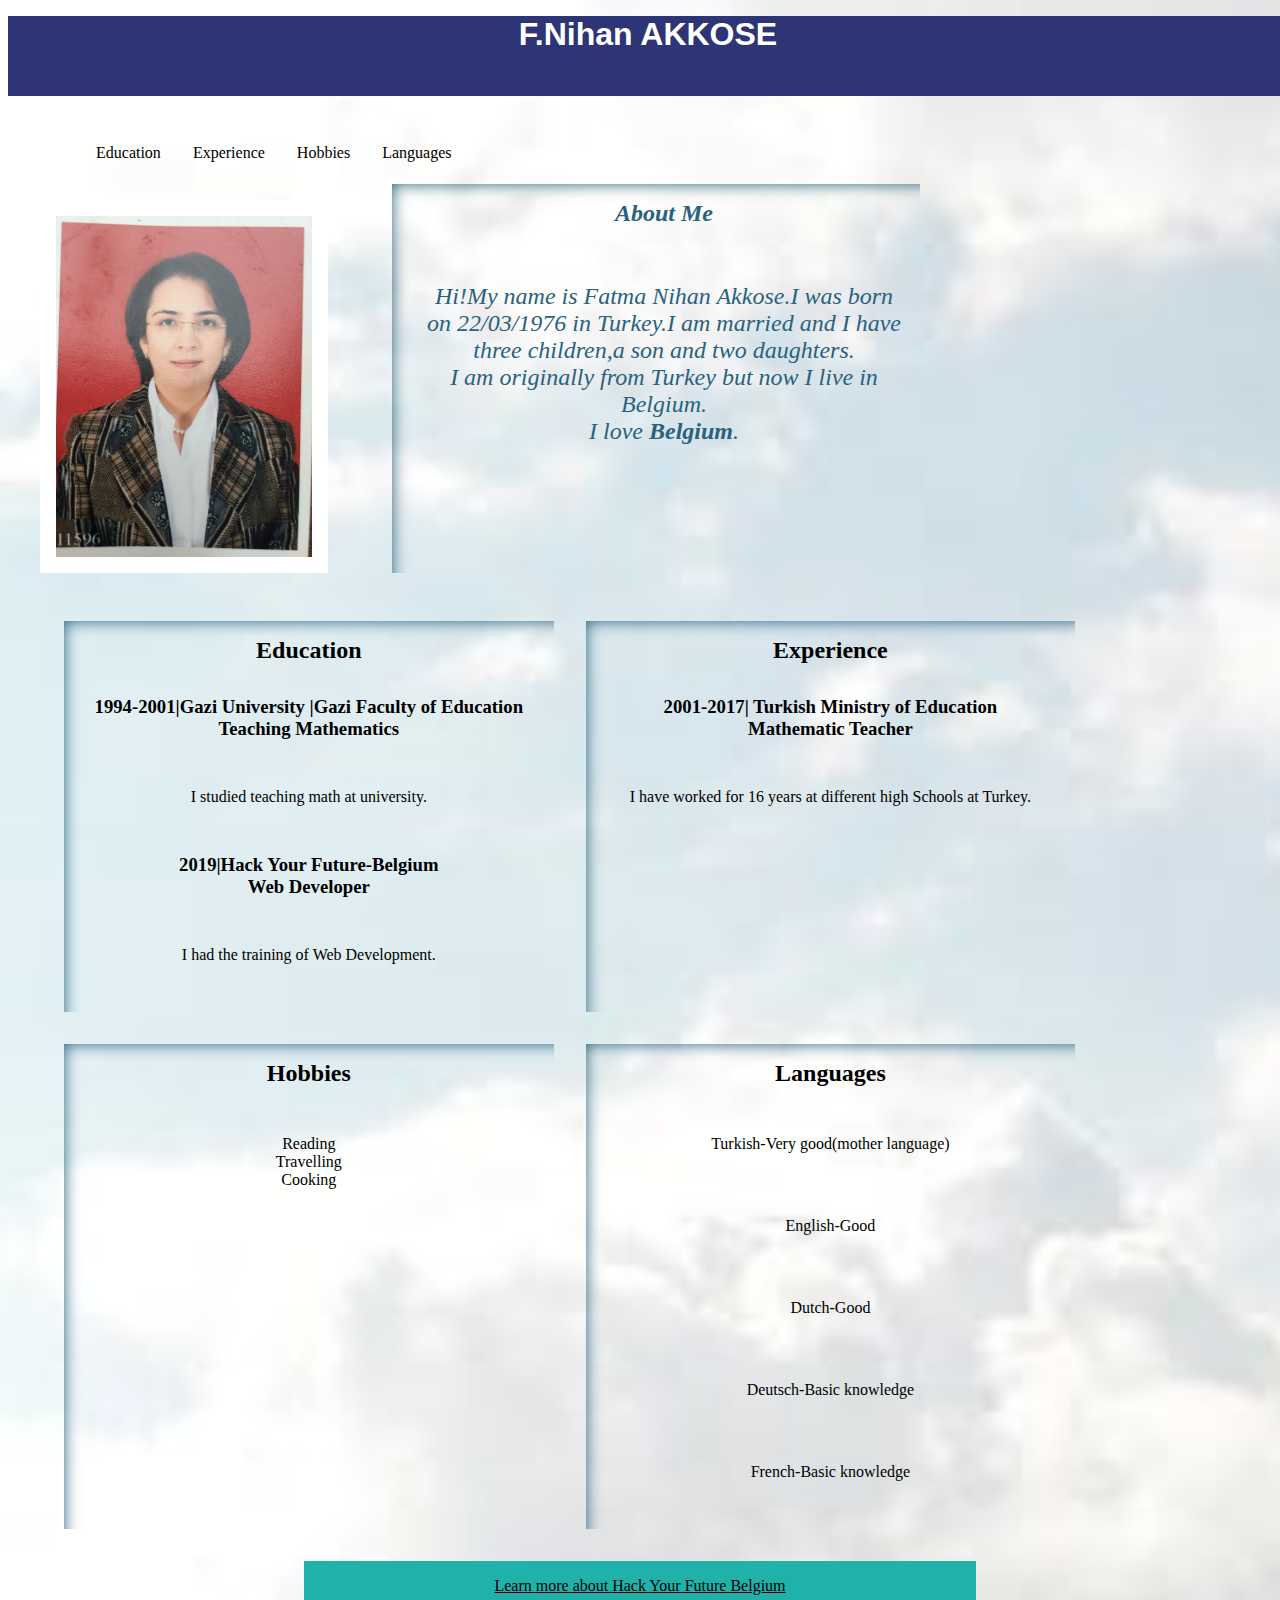
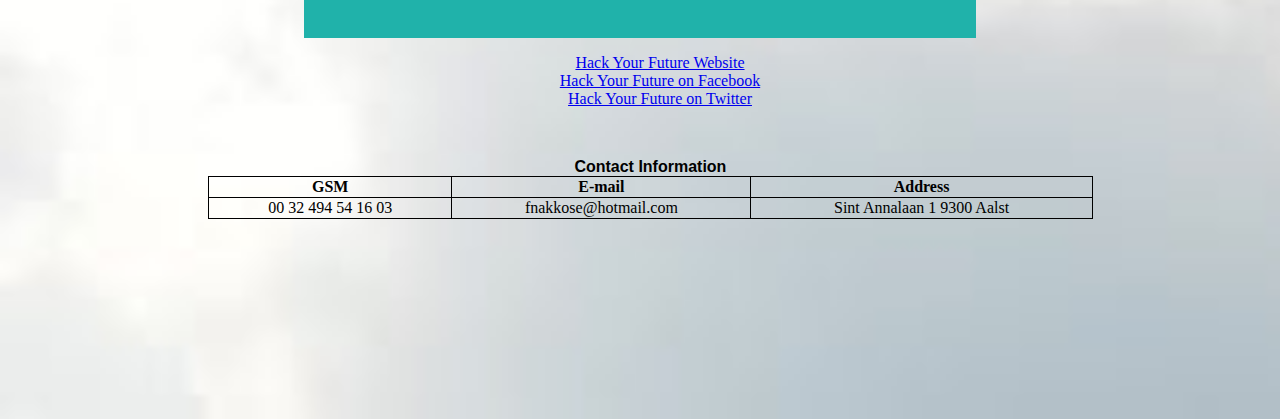
<file: Week3/html-css-week3-homework/index.html>
<!DOCTYPE html>
<html>
  <head>
    <meta charset="utf-8" />
    <title>Welcome to My Website</title>
    <link rel="stylesheet" href="style.css" type="text/css" />
    <meta name="viewport" content="width=device-width,initial-scale=1.0" />
  </head>
  <body>
    <header>
      <h1><span>F.Nihan AKKOSE</span></h1>
    </header>

    <nav>
      <ul>
        <li>Education</li>
        <li>Experience</li>
        <li>Hobbies</li>
        <li>Languages</li>
      </ul>
    </nav>
    <div class="container">
      <div id="image1">
        <img src="./photo.jpg" class="image1" alt="Nihan Akkose" />
      </div>

      <div id="aboutme">
        <h2>About Me</h2>
        <p>
          Hi!My name is Fatma Nihan Akkose.I was born on 22/03/1976 in Turkey.I
          am married and I have three children,a son and two daughters.<br />I
          am originally from Turkey but now I live in Belgium.<br />I love
          <strong>Belgium</strong>.
        </p>
      </div>
    </div>
    <div>
      <ul id="skills">
        <li class="contents">
          <h2>Education</h2>
          <h3>
            1994-2001|Gazi University |Gazi Faculty of Education<br />Teaching
            Mathematics
          </h3>
          <p>I studied teaching math at university.</p>
          <h3>2019|Hack Your Future-Belgium<br />Web Developer</h3>
          <p>I had the training of Web Development.</p>
          <img />
        </li>

        <li class="contents">
          <h2>Experience</h2>
          <h3>
            2001-2017| Turkish Ministry of Education<br />Mathematic Teacher
          </h3>
          <p>I have worked for 16 years at different high Schools at Turkey.</p>
        </li>

        <li class="contents">
          <h2>Hobbies</h2>
          <p>
            Reading<br />
            Travelling<br />
            Cooking
          </p>
        </li>

        <li class="contents">
          <h2>Languages</h2>
          <p>Turkish-Very good(mother language)</p>
          <p>English-Good</p>
          <p>Dutch-Good</p>
          <p>Deutsch-Basic knowledge</p>
          <p>French-Basic knowledge</p>
        </li>
      </ul>
    </div>

    <a href="https://hackyourfuture.be/" class="hack1" target="_blank">
      Learn more about Hack Your Future Belgium</a >
    <ul>
      <li>
        <a href="https://hackyourfuture.be/" target="_blank"
          >Hack Your Future Website</a>
      </li>
      <li>
        <a href="https://www.facebook.com/HackYFutureBE/" target="_blank"
          >Hack Your Future on Facebook</a >
      </li>
      <li>
        <a href="https://twitter.com/hackyfuturebe" target="_blank"
          >Hack Your Future on Twitter</a>
      </li>
    </ul>
  </body>
  <footer>
    <table style="width:70%">
      <caption class="info">
        Contact Information
      </caption>
      <tr>
        <th>GSM</th>
        <th>E-mail</th>
        <th>Address</th>
      </tr>
      <tr>
        <td>00 32 494 54 16 03</td>
        <td>fnakkose@hotmail.com</td>
        <td>Sint Annalaan 1 9300 Aalst</td>
      </tr>
    </table>
  </footer>
</html>
</file>
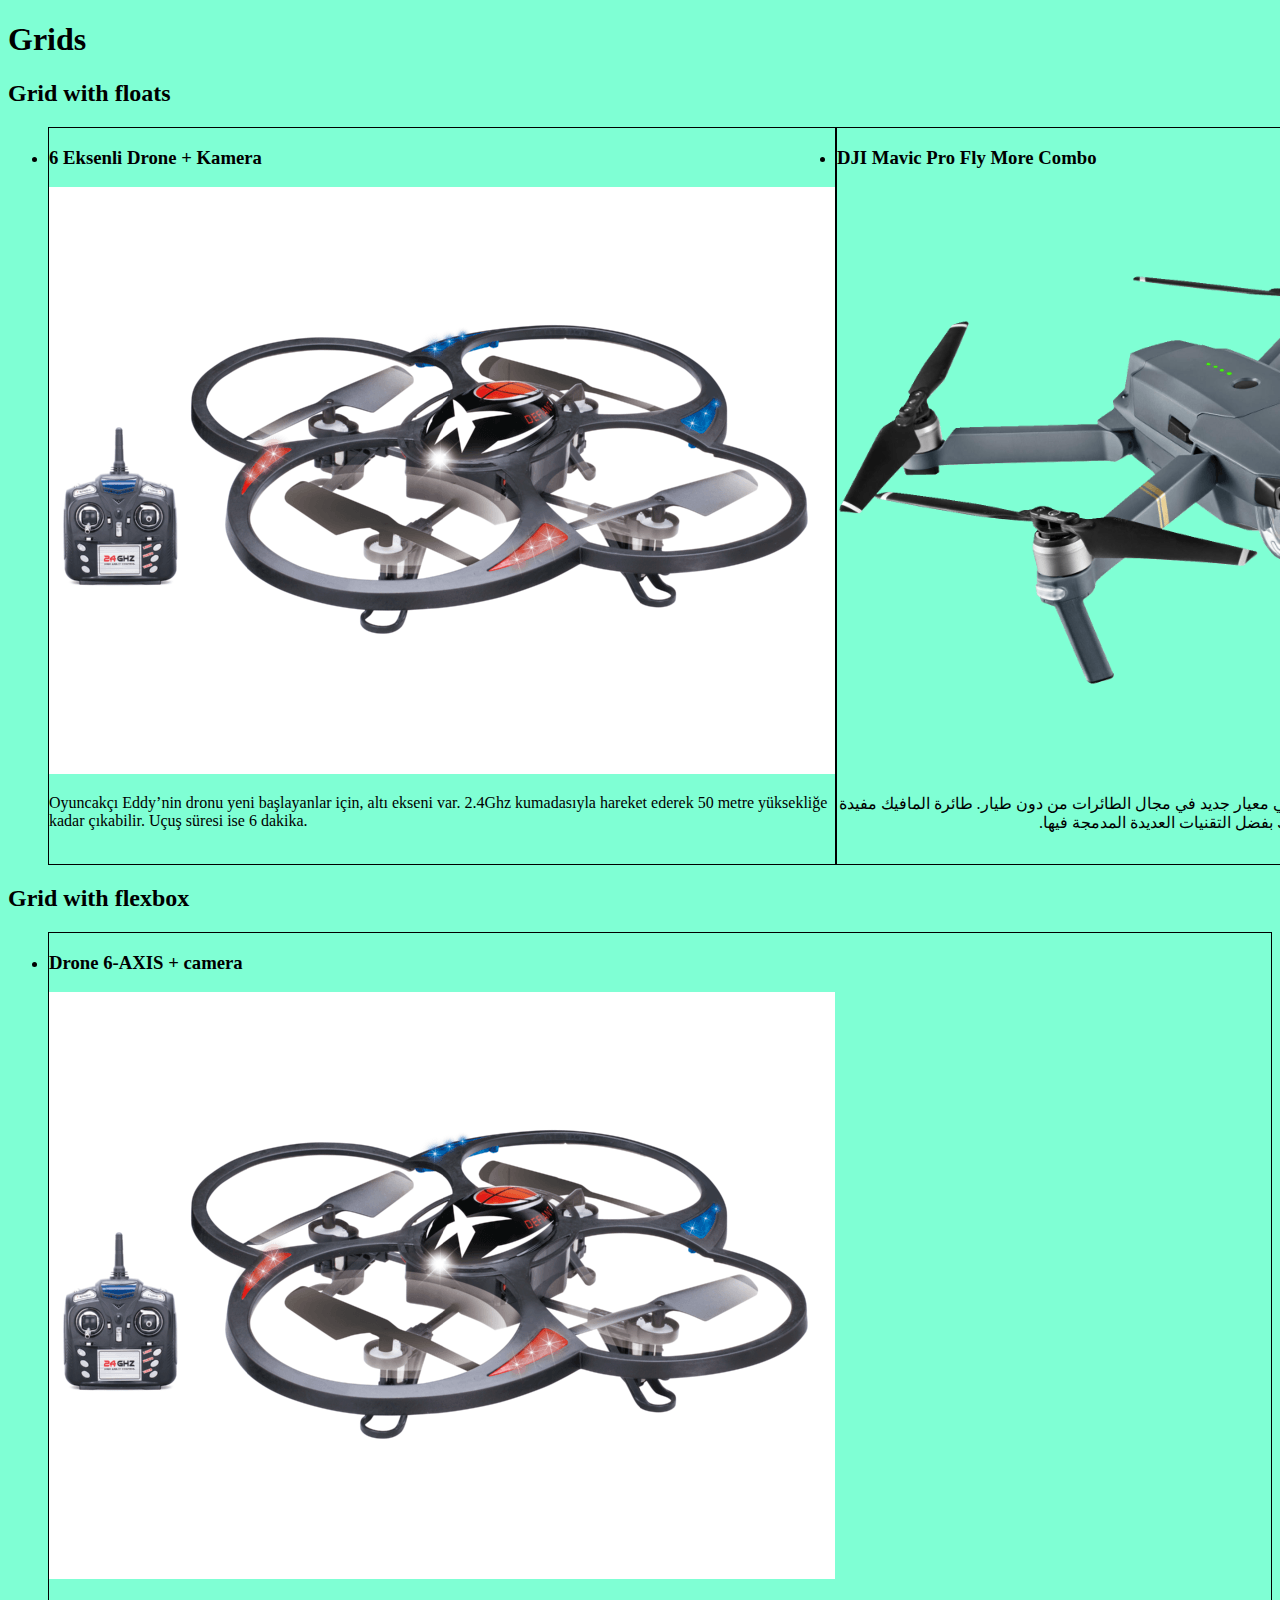
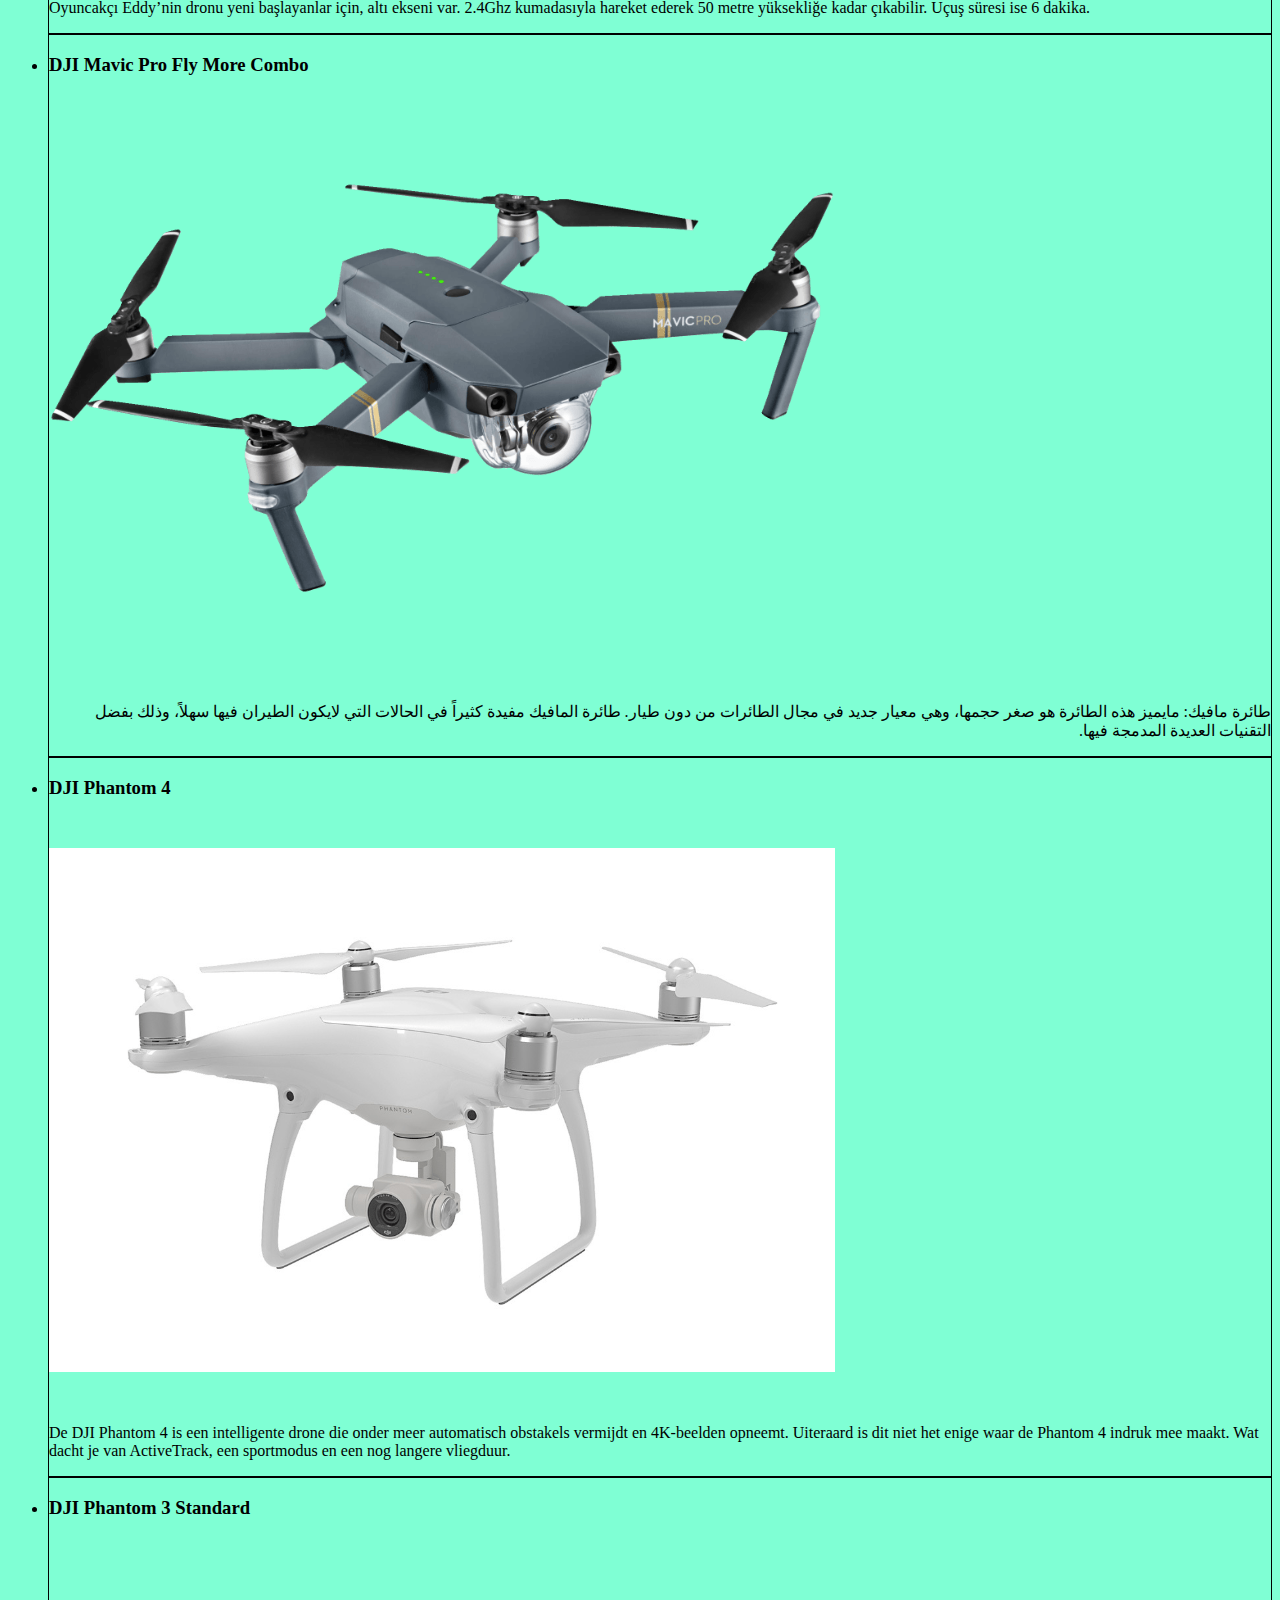
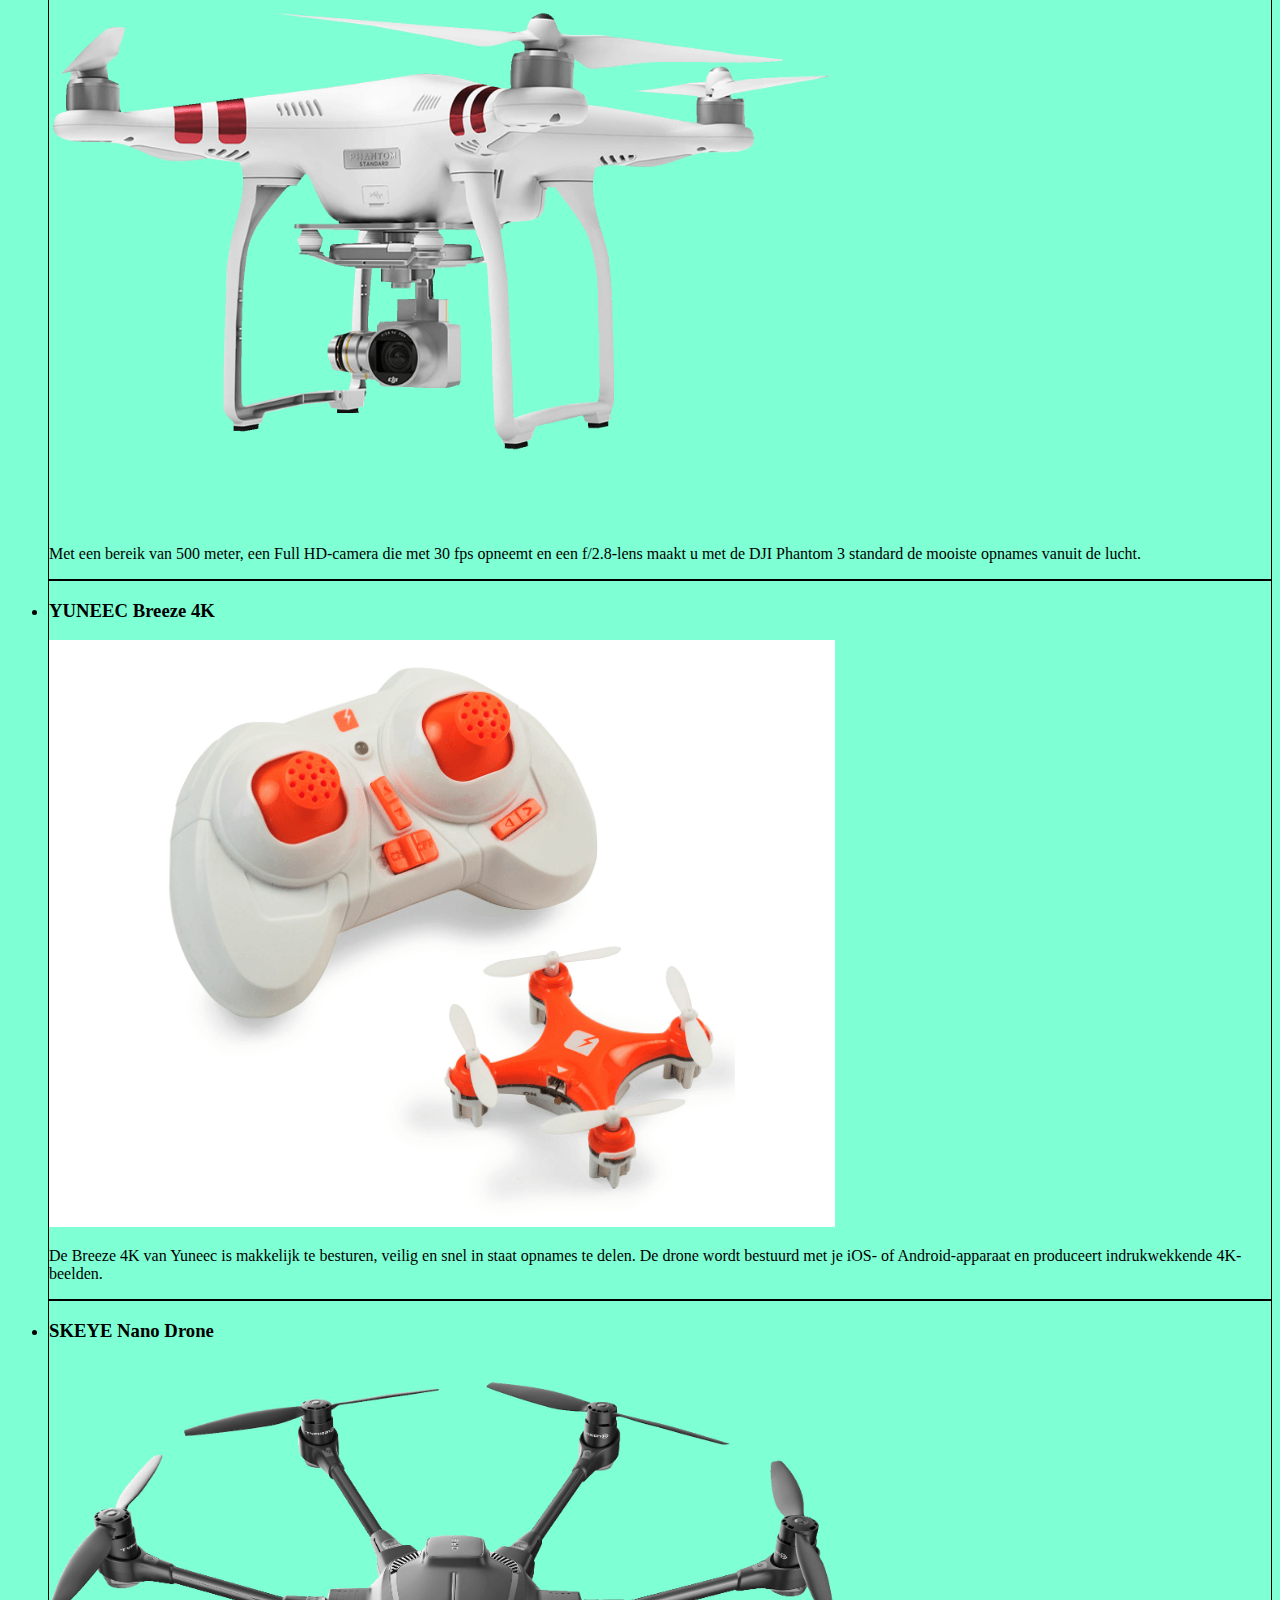
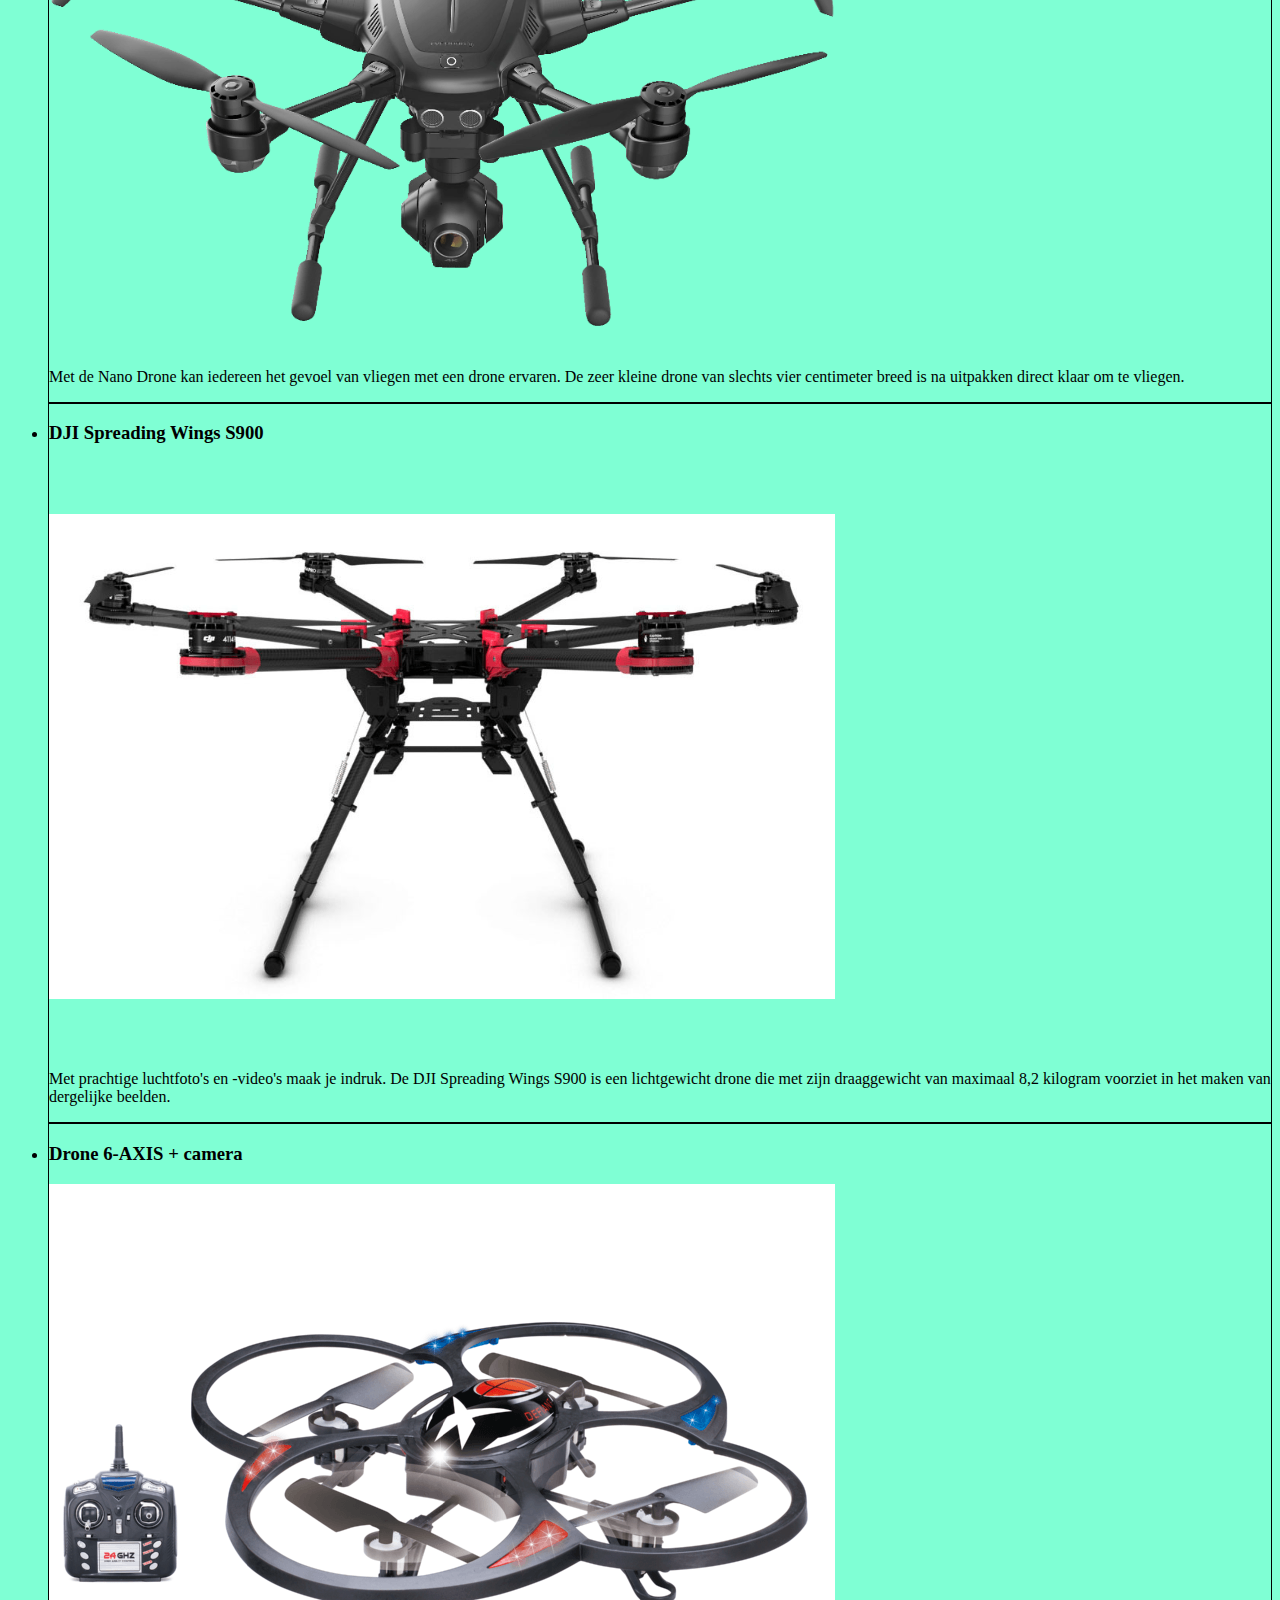
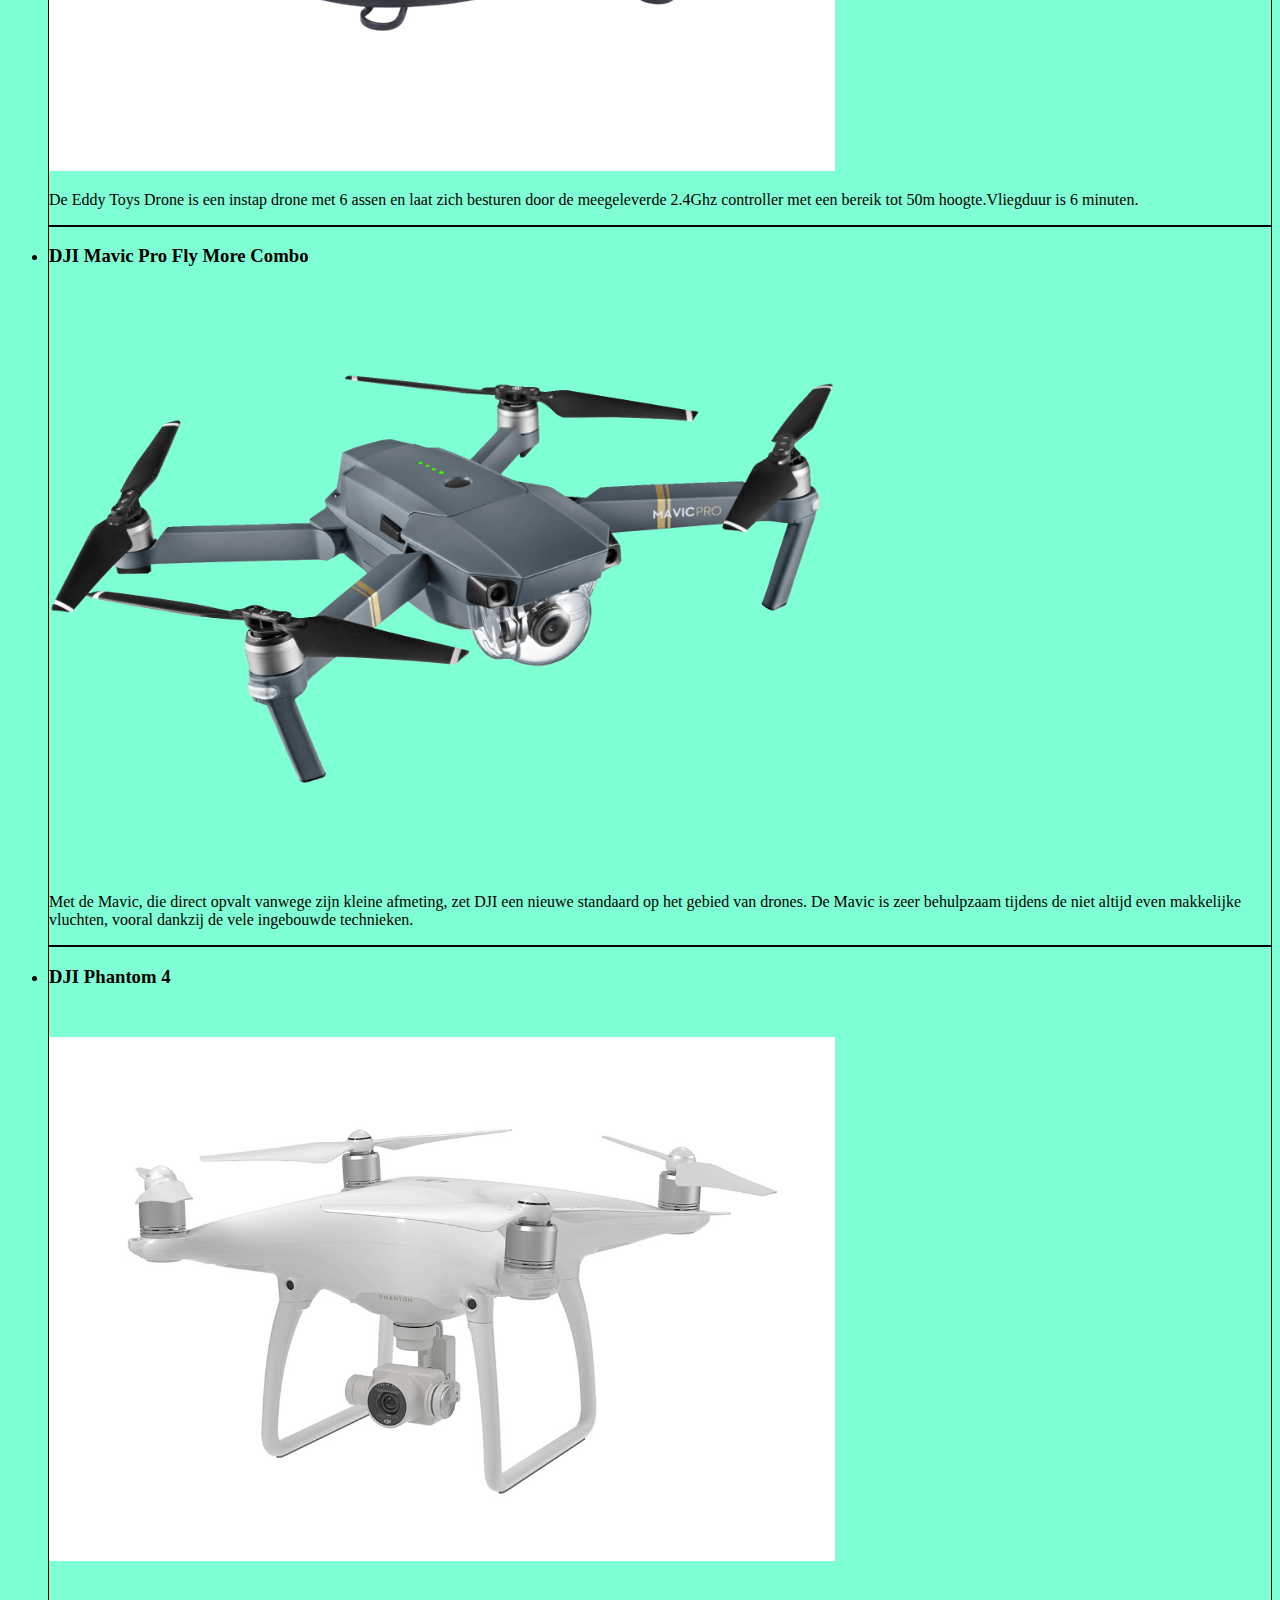
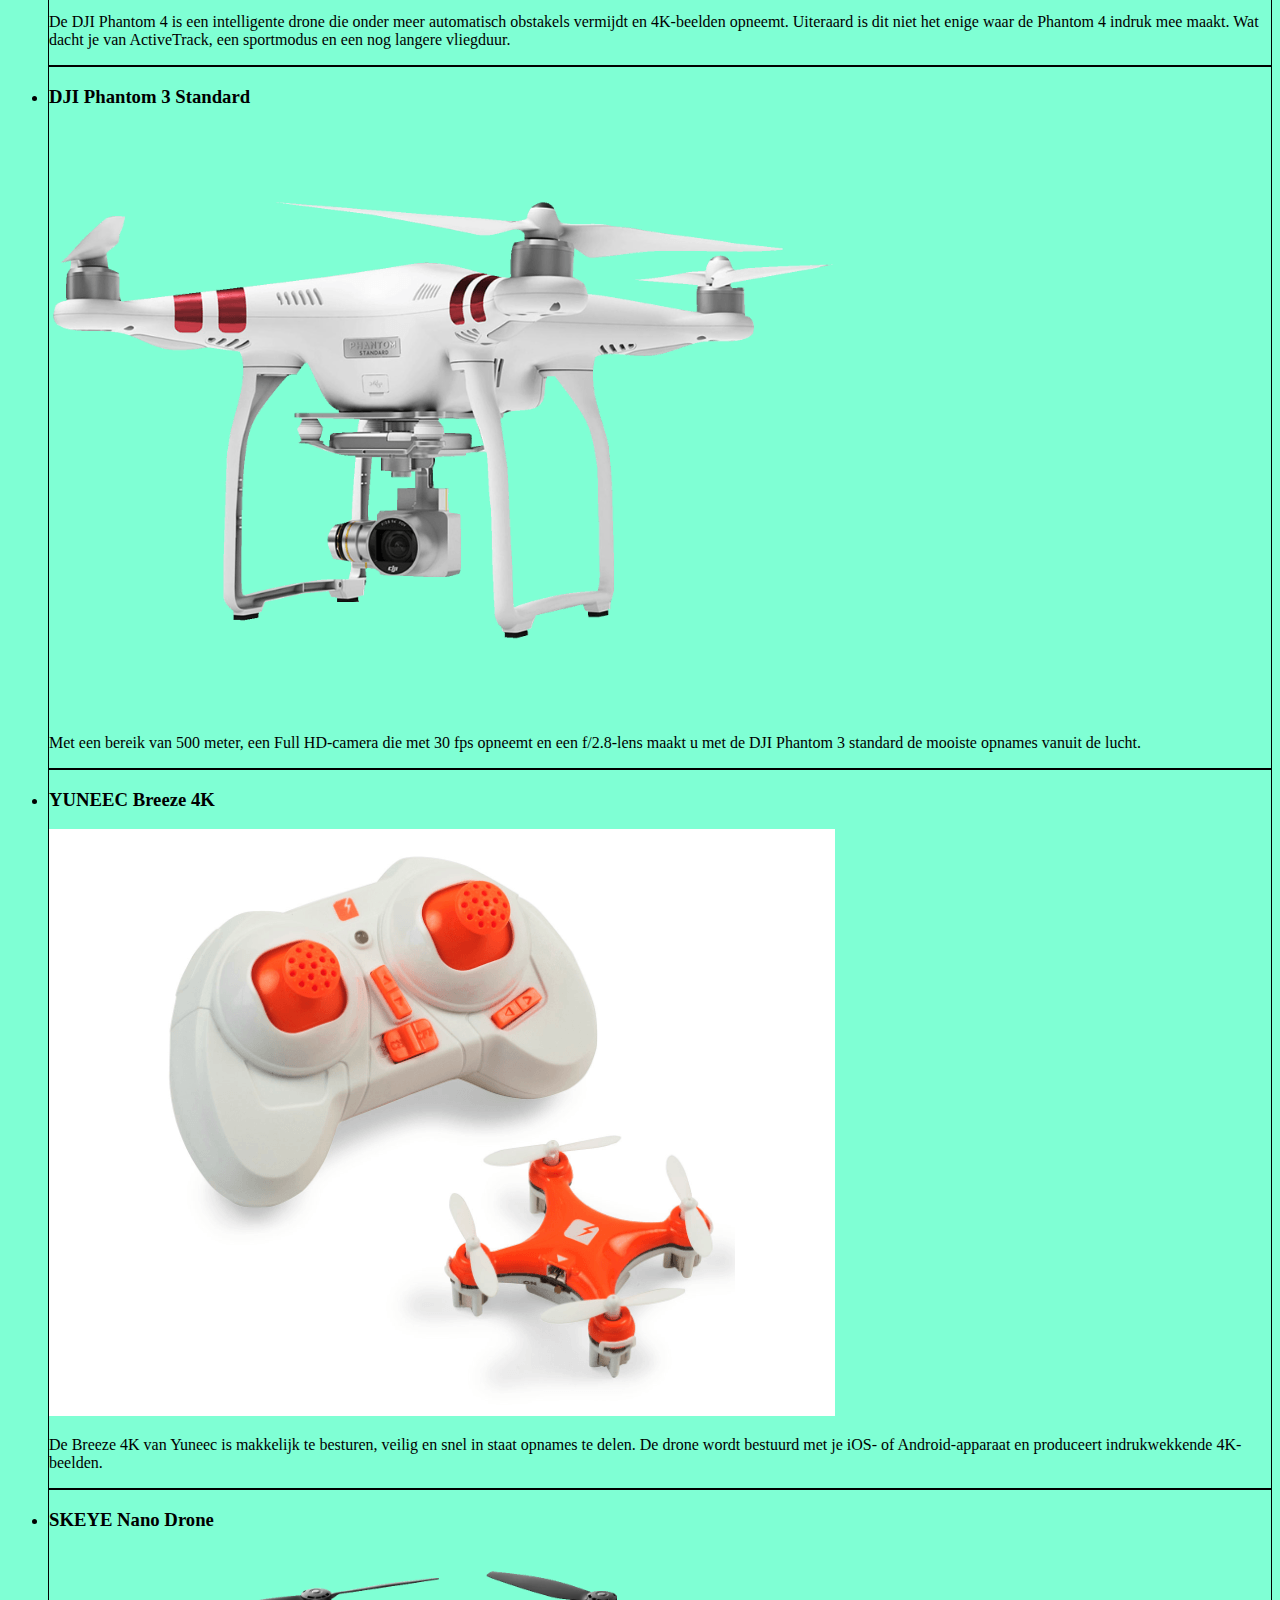
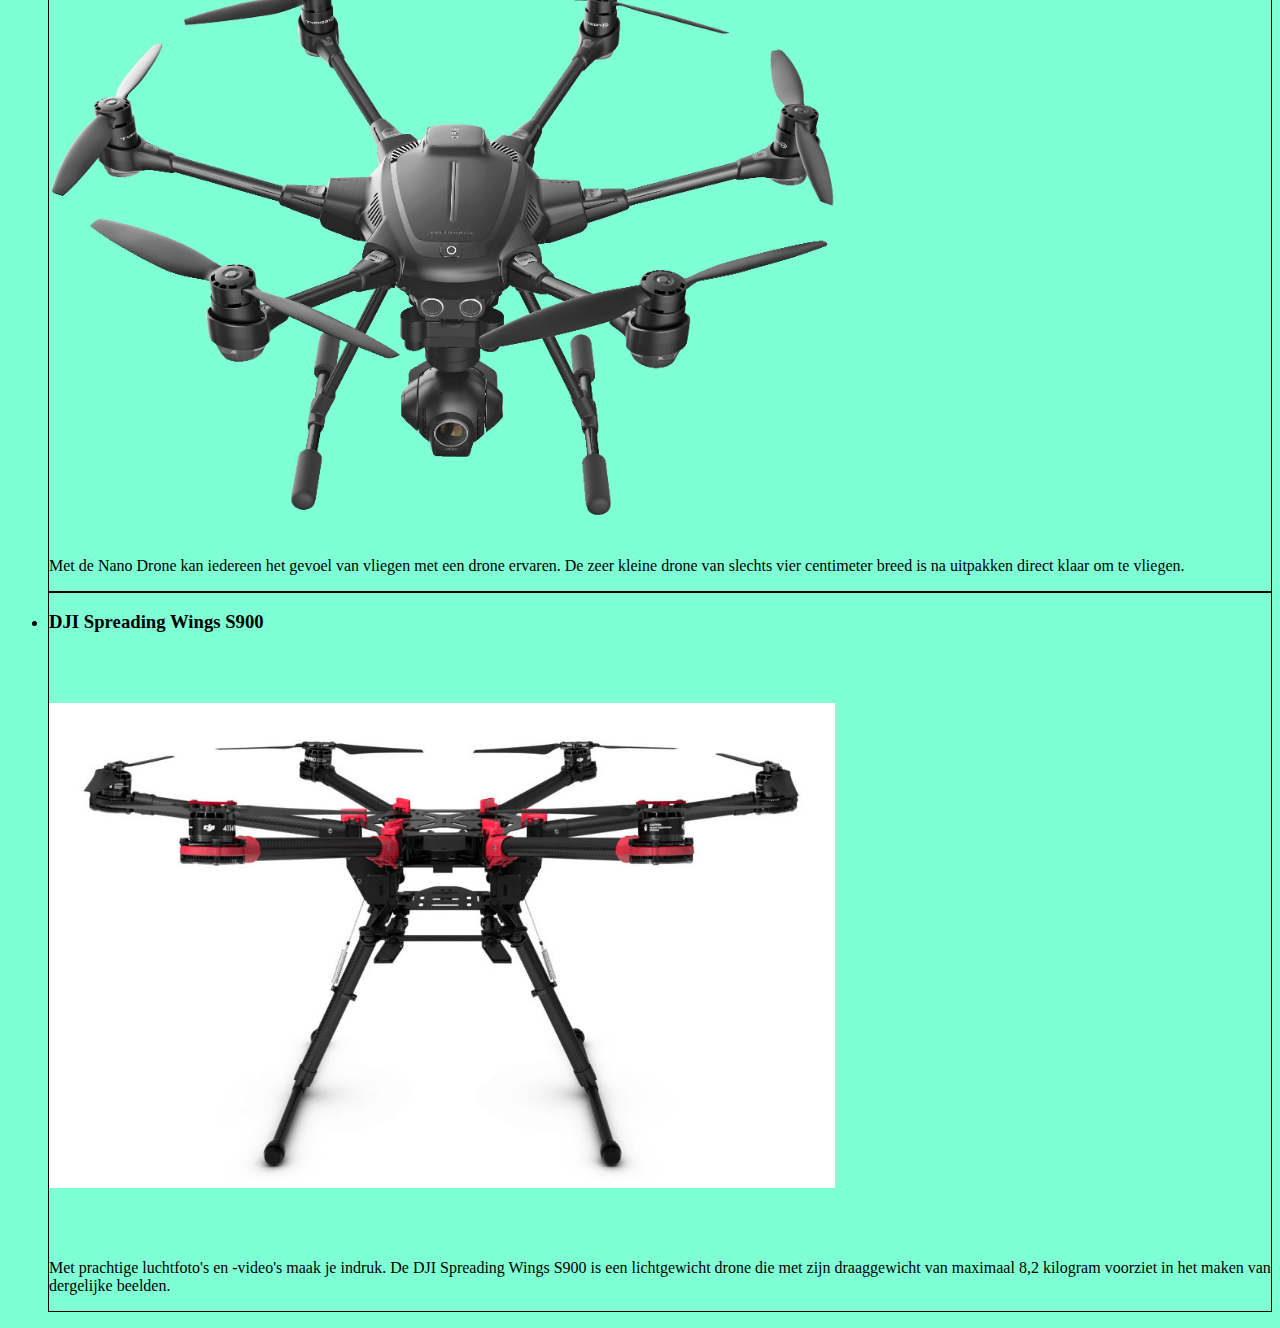
<file: Week2/html-css-week2-homework/Homework2/index.html>
<!doctype html>
<html>
    <head>
        <meta charset="utf-8">
        <meta name="viewport" content="width=device-width, initial-scale=1.0">
        <title>Grids</title>
        <link rel="stylesheet" href="style.css">
    </head>
    <body>
        <header>
            <h1>Grids</h1>
        </header>
        <main>
            <section>
                <h2>Grid with floats</h2>
                <ul id="grid-floats">
                    <li class="grid-item">
                        <h3>6 Eksenli Drone + Kamera</h3>
                        <img src="images/drone1.png">
                        <p>Oyuncakçı Eddy’nin dronu yeni başlayanlar için, altı ekseni var. 2.4Ghz kumadasıyla hareket ederek 50 metre yüksekliğe kadar çıkabilir. Uçuş süresi ise 6 dakika.</p>
                    </li>
                    <li class="grid-item">
                        <h3>DJI Mavic Pro Fly More Combo</h3>
                        <img src="images/drone2.png">
                         <p dir="rtl">طائرة مافيك: مايميز هذه الطائرة هو صغر حجمها، وهي معيار جديد في مجال الطائرات من دون طيار. طائرة المافيك مفيدة كثيراً في الحالات التي لايكون الطيران فيها سهلاً، وذلك بفضل التقنيات العديدة المدمجة فيها.</p>
                    </li>
                    <li class="grid-item">
                        <h3>DJI Phantom 4</h3>
                        <img src="images/drone3.png">
                        <p>De DJI Phantom 4 is een intelligente drone die onder meer automatisch obstakels vermijdt en 4K-beelden opneemt. Uiteraard is dit niet het enige waar de Phantom 4 indruk mee maakt. Wat dacht je van ActiveTrack, een sportmodus en een nog langere vliegduur.</p>
                    </li>
                    <li class="grid-item">
                        <h3>DJI Phantom 3 Standard</h3>
                        <img src="images/drone4.png">
                        <p>Met een bereik van 500 meter, een Full HD-camera die met 30 fps opneemt en een f/2.8-lens maakt u met de DJI Phantom 3 standard de mooiste opnames vanuit de lucht.</p>
                    </li>
                    <li class="grid-item">
                        <h3>YUNEEC Breeze 4K</h3>
                        <img src="images/drone5.png">
                        <p>De Breeze 4K van Yuneec is makkelijk te besturen, veilig en snel in staat opnames te delen. De drone wordt bestuurd met je iOS- of Android-apparaat en produceert indrukwekkende 4K-beelden.</p>
                    </li>
                    <li class="grid-item">
                        <h3>SKEYE Nano Drone</h3>
                        <img src="images/drone6.png">
                        <p>Met de Nano Drone kan iedereen het gevoel van vliegen met een drone ervaren. De zeer kleine drone van slechts vier centimeter breed is na uitpakken direct klaar om te vliegen.</p>
                    </li>
                    <li class="grid-item">
                        <h3>DJI Spreading Wings S900</h3>
                        <img src="images/drone7.png">
                        <p>Met prachtige luchtfoto's en -video's maak je indruk. De DJI Spreading Wings S900 is een lichtgewicht drone die met zijn draaggewicht van maximaal 8,2 kilogram voorziet in het maken van dergelijke beelden.</p>
                    </li>
                    <li class="grid-item">
                        <h3>Drone 6-AXIS + camera</h3>
                        <img src="images/drone1.png">
                        <p>De Eddy Toys Drone is een instap drone met 6 assen en laat zich besturen door de meegeleverde 2.4Ghz controller met een bereik tot 50m hoogte.Vliegduur is 6 minuten.</p>
                    </li>
                    <li class="grid-item">
                        <h3>DJI Mavic Pro Fly More Combo</h3>
                        <img src="images/drone2.png">
                        <p>Met de Mavic, die direct opvalt vanwege zijn kleine afmeting, zet DJI een nieuwe standaard op het gebied van drones. De Mavic is zeer behulpzaam tijdens de niet altijd even makkelijke vluchten, vooral dankzij de vele ingebouwde technieken.</p>
                    </li>
                    <li class="grid-item">
                        <h3>DJI Phantom 4</h3>
                        <img src="images/drone3.png">
                        <p>De DJI Phantom 4 is een intelligente drone die onder meer automatisch obstakels vermijdt en 4K-beelden opneemt. Uiteraard is dit niet het enige waar de Phantom 4 indruk mee maakt. Wat dacht je van ActiveTrack, een sportmodus en een nog langere vliegduur.</p>
                    </li>
                    <li class="grid-item">
                        <h3>DJI Phantom 3 Standard</h3>
                        <img src="images/drone4.png">
                        <p>Met een bereik van 500 meter, een Full HD-camera die met 30 fps opneemt en een f/2.8-lens maakt u met de DJI Phantom 3 standard de mooiste opnames vanuit de lucht.</p>
                    </li>
                    <li class="grid-item">
                        <h3>YUNEEC Breeze 4K</h3>
                        <img src="images/drone5.png">
                        <p>De Breeze 4K van Yuneec is makkelijk te besturen, veilig en snel in staat opnames te delen. De drone wordt bestuurd met je iOS- of Android-apparaat en produceert indrukwekkende 4K-beelden.</p>
                    </li>
                    <li class="grid-item">
                        <h3>SKEYE Nano Drone</h3>
                        <img src="images/drone6.png">
                        <p>Met de Nano Drone kan iedereen het gevoel van vliegen met een drone ervaren. De zeer kleine drone van slechts vier centimeter breed is na uitpakken direct klaar om te vliegen.</p>
                    </li>
                    <li class="grid-item">
                        <h3>DJI Spreading Wings S900</h3>
                        <img src="images/drone7.png">
                        <p>Met prachtige luchtfoto's en -video's maak je indruk. De DJI Spreading Wings S900 is een lichtgewicht drone die met zijn draaggewicht van maximaal 8,2 kilogram voorziet in het maken van dergelijke beelden.</p>
                    </li>
                </ul>
                
            </section>
            <section>
                <h2>Grid with flexbox</h2>
                <ul id="grid-flex">
                    <li class="grid-item">
                        <h3>Drone 6-AXIS + camera</h3>
                        <img src="images/drone1.png">
                        <p>Oyuncakçı Eddy’nin dronu yeni başlayanlar için, altı ekseni var. 2.4Ghz kumadasıyla hareket ederek 50 metre yüksekliğe kadar çıkabilir. Uçuş süresi ise 6 dakika.</p>
                    </li>
                    <li class="grid-item">
                        <h3>DJI Mavic Pro Fly More Combo</h3>
                        <img src="images/drone2.png">
                         <p dir="rtl">طائرة مافيك: مايميز هذه الطائرة هو صغر حجمها، وهي معيار جديد في مجال الطائرات من دون طيار. طائرة المافيك مفيدة كثيراً في الحالات التي لايكون الطيران فيها سهلاً، وذلك بفضل التقنيات العديدة المدمجة فيها.</p>
                    </li>
                    <li class="grid-item">
                        <h3>DJI Phantom 4</h3>
                        <img src="images/drone3.png">
                        <p>De DJI Phantom 4 is een intelligente drone die onder meer automatisch obstakels vermijdt en 4K-beelden opneemt. Uiteraard is dit niet het enige waar de Phantom 4 indruk mee maakt. Wat dacht je van ActiveTrack, een sportmodus en een nog langere vliegduur.</p>
                    </li>
                    <li class="grid-item">
                        <h3>DJI Phantom 3 Standard</h3>
                        <img src="images/drone4.png">
                        <p>Met een bereik van 500 meter, een Full HD-camera die met 30 fps opneemt en een f/2.8-lens maakt u met de DJI Phantom 3 standard de mooiste opnames vanuit de lucht.</p>
                    </li>
                    <li class="grid-item">
                        <h3>YUNEEC Breeze 4K</h3>
                        <img src="images/drone5.png">
                        <p>De Breeze 4K van Yuneec is makkelijk te besturen, veilig en snel in staat opnames te delen. De drone wordt bestuurd met je iOS- of Android-apparaat en produceert indrukwekkende 4K-beelden.</p>
                    </li>
                    <li class="grid-item">
                        <h3>SKEYE Nano Drone</h3>
                        <img src="images/drone6.png">
                        <p>Met de Nano Drone kan iedereen het gevoel van vliegen met een drone ervaren. De zeer kleine drone van slechts vier centimeter breed is na uitpakken direct klaar om te vliegen.</p>
                    </li>
                    <li class="grid-item">
                        <h3>DJI Spreading Wings S900</h3>
                        <img src="images/drone7.png">
                        <p>Met prachtige luchtfoto's en -video's maak je indruk. De DJI Spreading Wings S900 is een lichtgewicht drone die met zijn draaggewicht van maximaal 8,2 kilogram voorziet in het maken van dergelijke beelden.</p>
                    </li>
                    <li class="grid-item">
                        <h3>Drone 6-AXIS + camera</h3>
                        <img src="images/drone1.png">
                        <p>De Eddy Toys Drone is een instap drone met 6 assen en laat zich besturen door de meegeleverde 2.4Ghz controller met een bereik tot 50m hoogte.Vliegduur is 6 minuten.</p>
                    </li>
                    <li class="grid-item">
                        <h3>DJI Mavic Pro Fly More Combo</h3>
                        <img src="images/drone2.png">
                        <p>Met de Mavic, die direct opvalt vanwege zijn kleine afmeting, zet DJI een nieuwe standaard op het gebied van drones. De Mavic is zeer behulpzaam tijdens de niet altijd even makkelijke vluchten, vooral dankzij de vele ingebouwde technieken.</p>
                    </li>
                    <li class="grid-item">
                        <h3>DJI Phantom 4</h3>
                        <img src="images/drone3.png">
                        <p>De DJI Phantom 4 is een intelligente drone die onder meer automatisch obstakels vermijdt en 4K-beelden opneemt. Uiteraard is dit niet het enige waar de Phantom 4 indruk mee maakt. Wat dacht je van ActiveTrack, een sportmodus en een nog langere vliegduur.</p>
                    </li>
                    <li class="grid-item">
                        <h3>DJI Phantom 3 Standard</h3>
                        <img src="images/drone4.png">
                        <p>Met een bereik van 500 meter, een Full HD-camera die met 30 fps opneemt en een f/2.8-lens maakt u met de DJI Phantom 3 standard de mooiste opnames vanuit de lucht.</p>
                    </li>
                    <li class="grid-item">
                        <h3>YUNEEC Breeze 4K</h3>
                        <img src="images/drone5.png">
                        <p>De Breeze 4K van Yuneec is makkelijk te besturen, veilig en snel in staat opnames te delen. De drone wordt bestuurd met je iOS- of Android-apparaat en produceert indrukwekkende 4K-beelden.</p>
                    </li>
                    <li class="grid-item">
                        <h3>SKEYE Nano Drone</h3>
                        <img src="images/drone6.png">
                        <p>Met de Nano Drone kan iedereen het gevoel van vliegen met een drone ervaren. De zeer kleine drone van slechts vier centimeter breed is na uitpakken direct klaar om te vliegen.</p>
                    </li>
                    <li class="grid-item">
                        <h3>DJI Spreading Wings S900</h3>
                        <img src="images/drone7.png">
                        <p>Met prachtige luchtfoto's en -video's maak je indruk. De DJI Spreading Wings S900 is een lichtgewicht drone die met zijn draaggewicht van maximaal 8,2 kilogram voorziet in het maken van dergelijke beelden.</p>
                    </li>
                </ul>
            </section>
        </main>
    </body>
</html>
</file>
<file: Week3/html-css-week3-homework/style.css>
body {
  background-image: url("./bluesky.jpg");
  background-size: cover;
  text-align: center;
  box-sizing: border-box;
}
header {
  background-color: rgb(46, 53, 119);
  font-size: 1rem;
  text-align: center;
  font-weight: bold;
  height: 5rem;
  width: 100vw;
}
nav {
  display: flex;
  width: 80vw;
  margin: 1rem;
  height: 3rem;
  margin-bottom: 1.5rem;
}

nav ul {
  display: flex;
  list-style-type: none;
  margin: 1rem;
  width: 10vw;
}

nav ul li {
  display: inline-block;
  margin: 1rem;
  font-size: 1rem;
}
h2,
h3 {
  font-weight: bold;
  margin-top: 1rem;
  margin-bottom: 1rem;
  margin-right: 1rem;
  margin-left: 1rem;
  text-align: center;
}

#image1 img {
  width: 20vw;
  display: flex;
  border: 1rem solid white;
  margin: 1rem 2rem 1rem 2rem;
}
.container {
  display: flex;
  flex-wrap: wrap;
}

#aboutme {
  width: 40vw;
  display: flex;
  padding-left: 1rem;
  margin-left: 2rem;
  margin-bottom: 1rem;
  text-align: center;
  box-shadow: inset 1rem 1rem 1rem -1rem #29627e;
  font-style: italic;
  color: #29627e;
  flex-direction: column;
}
#aboutme p {
  font-size: 1.5rem;
  align-items: center;
}
p {
  text-align: center;
  font-size: 1rem;
  padding: 1rem;
}

h1 {
  text-align: center;
  color: white;
  font-family: Arial, Helvetica, sans-serif;
  font-weight: bold;
  margin: 1rem;
}
ul li {
  list-style-type: none;
}
#skills {
  display: flex;
  flex-wrap: wrap;
}
#skills li {
  display: flex;
  flex-wrap: wrap;
  flex-direction: column;
}
.contents {
  display: flex;
  flex-wrap: wrap;
  width: 40%;
  box-shadow: inset 1rem 1rem 1rem -1rem #29627e;
  margin: 1rem;
  padding-bottom: 1rem;
  text-align: center;
}

table,
th,
td {
  border: 1px solid black;
  border-collapse: collapse;
  text-align: center;
}
table {
  margin: 50px 200px 200px 200px;
  width: 60vw;
}
.info {
  font-family: Arial, Helvetica, sans-serif;
  font-weight: bold;
  font-size: 1rem;
  color: black;
}
.hack1 {
  display: block;
  width: 50vw;
  height: 5vh;
  color: black;
  background-color: lightseagreen;
  padding: 1rem;
  font-size: 1rem;
  margin: auto;
  margin-top: 1rem;
  transition-property: all;
  transition-duration: 500ms;
}
.hack1:hover {
  background-color: rgb(201, 12, 12);
  color: white;
}

/*.....mediaqueries...*/

@media all and (max-width: 667px) and (min-width: 300px) {
  header {
    width: 100%;
    text-align: center;
    font: size 12;
    margin: 0;
  }
  #image1 img {
    width: 60vw;
    margin-left: 1.5rem;
  }
  nav ul {
      display: flex;
      justify-content: space-around;
      width: 225px;
  }
  nav ul li {
    width: 50vw;
    margin: 0.5rem;
    align-self: auto;
  }

  .container {
    display: flex;
    flex-direction: column;
    width: 85%;
    margin-left: 1.5rem;
  }
  
  .contents {
    display: flex;
    flex-direction: column;
    width: 85%;
  }
  #aboutme {
    height: auto;
    width: 85%;
  }
  h1 {
    margin: 0 auto;
  }
  table {
    margin: 0 auto;
    width: 85%;
  }
}
</file>
<file: Week2/html-css-week2-homework/Homework2/style.css>
body {
    background-color: aquamarine;
}


#grid-floats {
    display:flex;
}
li {
    border:solid 1px black;
    flex-direction: row;
}
</file>
